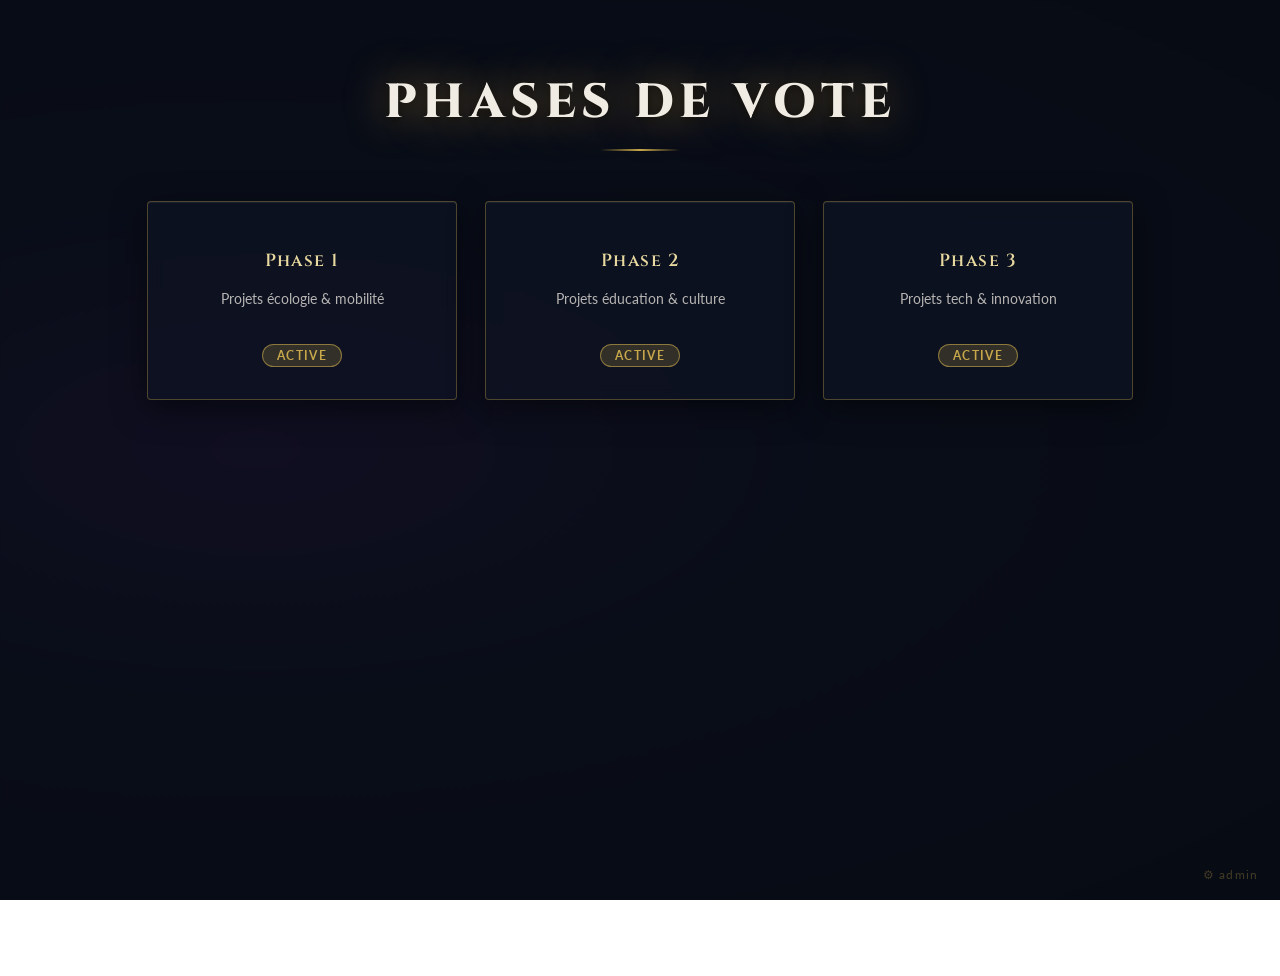
<file: index.html>
<!DOCTYPE html>
<html lang="fr">
<head>
    <meta charset="UTF-8">
    <meta name="viewport" content="width=device-width, initial-scale=1.0">
    <title>Phases de vote</title>
    <link rel="stylesheet" href="style.css">
    <link href="https://fonts.googleapis.com/css2?family=Cinzel:wght@600;800&family=Lato:wght@400;700&display=swap" rel="stylesheet">
</head>
<body>

<h1>Phases de vote</h1>

<div class="projets" id="liste-phases"></div>

<a href="admin.html" style="position:fixed;bottom:18px;right:22px;font-size:0.72rem;color:rgba(201,168,76,0.3);text-decoration:none;letter-spacing:0.1em;transition:color 0.2s;" onmouseover="this.style.color='rgba(201,168,76,0.8)'" onmouseout="this.style.color='rgba(201,168,76,0.3)'">⚙ admin</a>

<script>
const configDefaut = {
    phases: {
        1: { titre: "Phase 1", desc: "Projets écologie & mobilité" },
        2: { titre: "Phase 2", desc: "Projets éducation & culture" },
        3: { titre: "Phase 3", desc: "Projets tech & innovation" }
    }
};

const saved = localStorage.getItem('admin_vote_config');
const config = saved ? JSON.parse(saved) : configDefaut;
const phases = config.phases || configDefaut.phases;

const container = document.getElementById('liste-phases');

const keys = Object.keys(phases);
if (keys.length === 0) {
    container.innerHTML = '<p style="color:rgba(240,236,228,0.5);text-align:center;">Aucune phase disponible.</p>';
} else {
    container.innerHTML = keys.map(k => `
        <div class="projet phase active" onclick="window.location.href='vote.html?phase=${k}'">
            <h2>${phases[k].titre}</h2>
            <p>${phases[k].desc}</p>
            <span class="badge">Active</span>
        </div>
    `).join('');
}
</script>

</body>
</html>
</file>
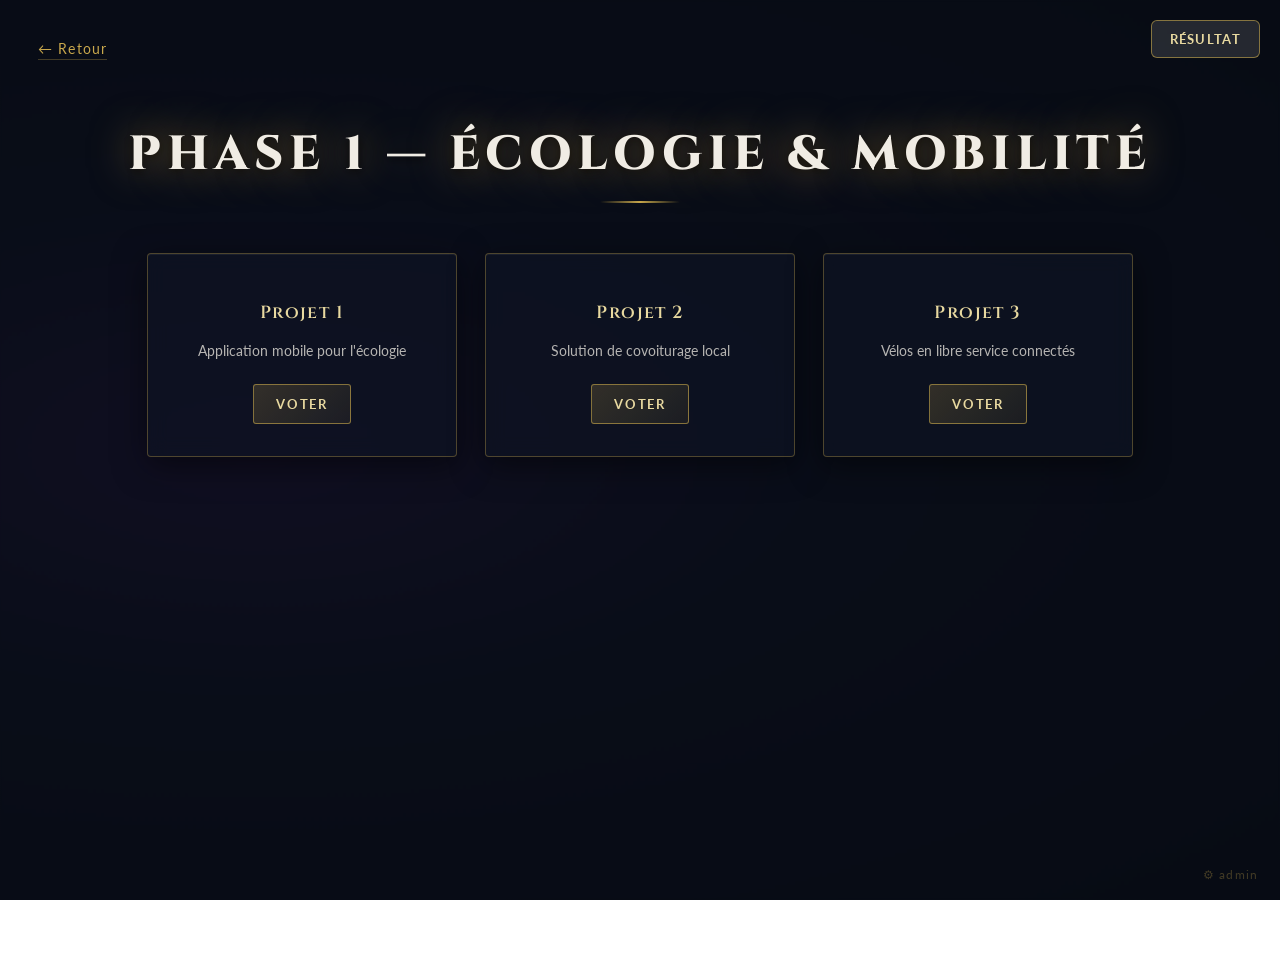
<file: vote.html>
<!DOCTYPE html>
<html lang="fr">
<head>
    <meta charset="UTF-8">
    <meta name="viewport" content="width=device-width, initial-scale=1.0">
    <title>Vote</title>
    <link rel="stylesheet" href="style.css">
    <link href="https://fonts.googleapis.com/css2?family=Cinzel:wght@600;800&family=Lato:wght@400;700&display=swap" rel="stylesheet">

    <style>
        #btn-admin {
            position: fixed;
            top: 20px;
            right: 20px;
            background: rgba(255,255,255,0.12);
            border: 1px solid rgba(201,168,76,0.6);
            padding: 10px 18px;
            border-radius: 6px;
            cursor: pointer;
            color: #e8d9a0;
            font-weight: 700;
            letter-spacing: 0.1em;
            backdrop-filter: blur(4px);
            z-index: 1000;
            transition: all 0.2s ease;
        }
        #btn-admin:hover {
            background: rgba(201,168,76,0.2);
            border-color: rgba(201,168,76,0.9);
        }

        #resultats {
            display: none;
            margin-top: 40px;
            padding: 25px;
            background: rgba(15,20,35,0.85);
            border: 1px dashed rgba(201,168,76,0.6);
            border-radius: 8px;
            width: 350px;
            margin-left: auto;
            margin-right: auto;
            text-align: center;
            box-shadow: 0 8px 32px rgba(0,0,0,0.5);
        }
        #resultats h2 {
            color: #e8d9a0;
            font-family: 'Cinzel', serif;
            margin-bottom: 20px;
        }
        #resultats p {
            color: #c9a84c;
            font-weight: 700;
            margin: 8px 0;
            font-size: 1rem;
        }
    </style>
</head>
<body>

<a class="btn-retour" onclick="history.back()">← Retour</a>
<h1 id="titre-phase">Vote</h1>

<button id="btn-admin" onclick="admin()">Résultat</button>

<!-- Lien discret vers la console admin -->
<a href="admin.html" style="position:fixed;bottom:18px;right:22px;font-size:0.72rem;color:rgba(201,168,76,0.3);text-decoration:none;letter-spacing:0.1em;transition:color 0.2s;" onmouseover="this.style.color='rgba(201,168,76,0.8)'" onmouseout="this.style.color='rgba(201,168,76,0.3)'">⚙ admin</a>

<div class="projets" id="liste-projets"></div>

<div id="resultats">
    <h2>Résultats</h2>
    <p id="r1"></p>
    <p id="r2"></p>
    <p id="r3"></p>
</div>

<script>

const phases = {
    1: {
        titre: "Phase 1 — Écologie & Mobilité",
        projets: [
            { id: "projet1", nom: "Projet 1", desc: "Application mobile pour l'écologie" },
            { id: "projet2", nom: "Projet 2", desc: "Solution de covoiturage local" },
            { id: "projet3", nom: "Projet 3", desc: "Vélos en libre service connectés" }
        ]
    },
    2: {
        titre: "Phase 2 — Éducation & Culture",
        projets: [
            { id: "projet1", nom: "Projet 1", desc: "Plateforme éducative en ligne" },
            { id: "projet2", nom: "Projet 2", desc: "Bibliothèque numérique gratuite" },
            { id: "projet3", nom: "Projet 3", desc: "Réseau d'échange de compétences" }
        ]
    },
    3: {
        titre: "Phase 3 — Tech & Innovation",
        projets: [
            { id: "projet1", nom: "Projet 1", desc: "IA pour la santé préventive" },
            { id: "projet2", nom: "Projet 2", desc: "Impression 3D solidaire" },
            { id: "projet3", nom: "Projet 3", desc: "Réseau mesh communautaire" }
        ]
    }
};

const params = new URLSearchParams(window.location.search);
const phase = params.get('phase') || 1;
const data = phases[phase];

document.getElementById('titre-phase').textContent = data.titre;

const container = document.getElementById('liste-projets');
container.innerHTML = data.projets.map(p => `
    <div class="projet">
        <h2>${p.nom}</h2>
        <p>${p.desc}</p>
        <button onclick="voter('${p.id}')">Voter</button>
    </div>
`).join('');

function voter(id) {
    fetch("api.php", {
        method: "POST",
        body: new URLSearchParams({ projet: id })
    })
    .then(r => r.json())
    .then(res => {
        if (res.error) {
            alert("Erreur : " + res.error);
        } else {
            alert("Votre vote a bien été enregistré !");
        }
    })
    .catch(err => {
        console.error("Erreur de connexion avec le serveur PHP:", err);
        alert("Impossible d'enregistrer le vote.");
    });
}

function admin() {
    let mdp = prompt("Mot de passe administrateur :");
    if (mdp === "123") {
        afficherResultats(mdp);
    } else if (mdp !== null) {
        alert("Mot de passe incorrect");
    }
}

function afficherResultats(motDePasse) {
    fetch(`api.php?action=get&password=${motDePasse}`)
        .then(r => {
            if (!r.ok) throw new Error("Accès refusé. Mot de passe invalide.");
            return r.json();
        })
        .then(data => {
            document.getElementById("r1").textContent = "Projet 1 : " + (data.projet1 || 0) + " votes";
            document.getElementById("r2").textContent = "Projet 2 : " + (data.projet2 || 0) + " votes";
            document.getElementById("r3").textContent = "Projet 3 : " + (data.projet3 || 0) + " votes";
            document.getElementById("resultats").style.display = "block";
            document.getElementById("resultats").scrollIntoView({ behavior: 'smooth' });
        })
        .catch(error => {
            alert(error.message);
        });
}
</script>

</body>
</html>
</file>
<file: style.css>
@import url('https://fonts.googleapis.com/css2?family=Cinzel:wght@600;800&family=Lato:wght@300;400;700&display=swap');


   body {
    font-family: 'Lato', sans-serif;
    background: radial-gradient(ellipse at 20% 50%, #1a0f2e 0%, #0a0d1a 40%, #060810 100%);
    background-attachment: fixed;
    padding: 30px;
    min-height: 100vh;
}


body::before {
    content: '';
    position: fixed;
    inset: 0;
    background: rgba(10, 15, 25, 0.55);
    backdrop-filter: blur(1px);
    z-index: 0;
    pointer-events: none;
}

body > * {
    position: relative;
    z-index: 1;
}

h1 {
    font-family: 'Cinzel', serif;
    font-weight: 800;
    font-size: clamp(1.8rem, 4vw, 3rem);
    text-align: center;
    letter-spacing: 0.12em;
    text-transform: uppercase;
    color: #f0ece4;
    text-shadow:
        0 0 40px rgba(180, 140, 60, 0.7),
        0 2px 8px rgba(0,0,0,0.8);
    margin-bottom: 50px;
}

h1::after {
    content: '';
    display: block;
    width: 80px;
    height: 2px;
    background: linear-gradient(90deg, transparent, #c9a84c, transparent);
    margin: 14px auto 0;
}

.projets {
    display: flex;
    justify-content: center;
    flex-wrap: wrap;
    gap: 28px;
}

.projet {
    background: rgba(15, 20, 35, 0.72);
    border: 1px solid rgba(201, 168, 76, 0.35);
    padding: 32px 24px;
    width: 260px;
    border-radius: 4px;
    text-align: center;
    backdrop-filter: blur(10px);
    box-shadow:
        0 8px 32px rgba(0,0,0,0.5),
        inset 0 1px 0 rgba(255,255,255,0.06);
    transition: transform 0.3s ease, box-shadow 0.3s ease, border-color 0.3s ease;
}

.projet:hover {
    transform: translateY(-6px);
    box-shadow:
        0 16px 48px rgba(0,0,0,0.6),
        0 0 0 1px rgba(201, 168, 76, 0.5);
    border-color: rgba(201, 168, 76, 0.6);
}

.projet h2 {
    font-family: 'Cinzel', serif;
    font-weight: 600;
    font-size: 1.1rem;
    letter-spacing: 0.08em;
    color: #e8d9a0;
    margin-bottom: 14px;
}

.projet p {
    font-size: 0.9rem;
    color: rgba(240, 236, 228, 0.75);
    line-height: 1.6;
    margin-bottom: 22px;
}

button {
    padding: 11px 22px;
    border: 1px solid rgba(201, 168, 76, 0.6);
    background: linear-gradient(135deg, rgba(201, 168, 76, 0.2), rgba(201, 168, 76, 0.08));
    color: #e8d9a0;
    font-family: 'Lato', sans-serif;
    font-weight: 700;
    font-size: 0.82rem;
    letter-spacing: 0.15em;
    text-transform: uppercase;
    cursor: pointer;
    border-radius: 3px;
    transition: all 0.25s ease;
    position: relative;
    overflow: hidden;
}

button::before {
    content: '';
    position: absolute;
    inset: 0;
    background: linear-gradient(135deg, rgba(201, 168, 76, 0.4), rgba(201, 168, 76, 0.15));
    opacity: 0;
    transition: opacity 0.25s ease;
}

button:hover {
    border-color: rgba(201, 168, 76, 0.95);
    color: #fff8e0;
    box-shadow: 0 0 18px rgba(201, 168, 76, 0.35);
}

button:hover::before {
    opacity: 1;
}

button:active {
    transform: scale(0.97);
}

.btn-annuler {
    margin-top: 8px;
    background: transparent;
    border: 1px solid rgba(255, 82, 82, 0.5);
    color: rgba(255, 150, 150, 0.8);
}

.btn-annuler:hover {
    border-color: rgba(255, 82, 82, 0.9);
    color: #ff6b6b;
    box-shadow: 0 0 18px rgba(255, 82, 82, 0.25);
}

.resultat {
    margin-top: 14px;
    font-weight: 700;
    font-size: 0.88rem;
    letter-spacing: 0.06em;
    color: #c9a84c;
    text-shadow: 0 0 12px rgba(201, 168, 76, 0.5);
    min-height: 1.2em;
}

.phase {
    cursor: pointer;
}

.badge {
    display: inline-block;
    margin-top: 12px;
    padding: 4px 14px;
    border-radius: 20px;
    font-size: 0.72rem;
    font-weight: 700;
    letter-spacing: 0.12em;
    text-transform: uppercase;
    background: rgba(201, 168, 76, 0.2);
    border: 1px solid rgba(201, 168, 76, 0.6);
    color: #c9a84c;
}

.btn-retour {
    display: inline-block;
    margin-bottom: 30px;
    cursor: pointer;
    color: #c9a84c;
    font-family: 'Lato', sans-serif;
    font-size: 0.88rem;
    letter-spacing: 0.08em;
    text-decoration: none;
    border-bottom: 1px solid rgba(201, 168, 76, 0.3);
    padding-bottom: 2px;
    transition: border-color 0.2s;
}

.btn-retour:hover {
    border-color: rgba(200, 168, 76, 0.9);
}
</file>
